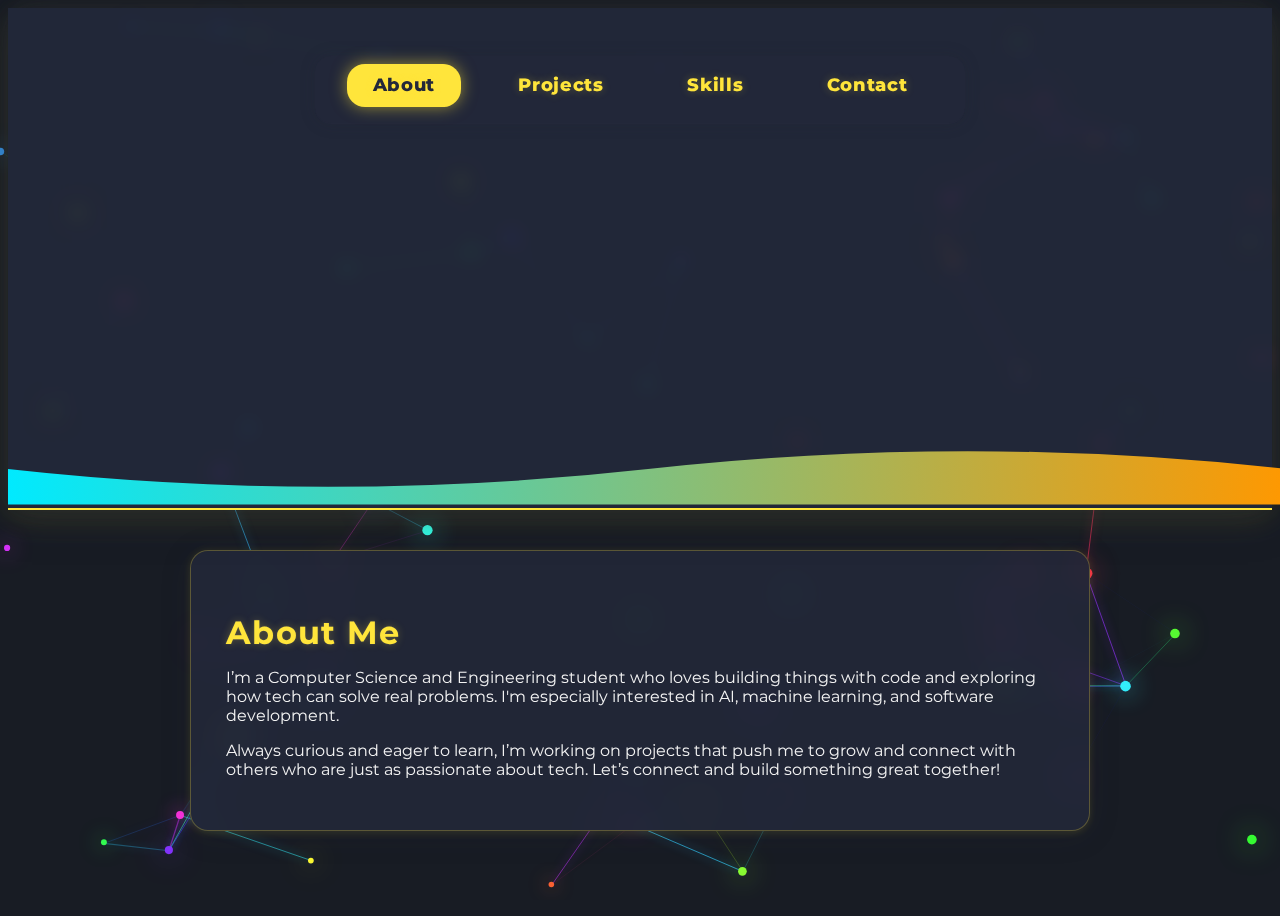
<file: Portfolio/index.html>
<!DOCTYPE html>
<html lang="en">
<head>
    <meta charset="UTF-8">
    <meta name="viewport" content="width=device-width, initial-scale=1.0">
    <title>Rohit's Portfolio</title>
    <link rel="stylesheet" href="styles/main.css">
    <link rel="icon" href="https://cdn.jsdelivr.net/gh/twitter/twemoji@14.0.2/assets/72x72/1f4bb.png" type="image/png">
</head>
<body>
    <canvas id="tech-particles" style="position:fixed;top:0;left:0;width:100vw;height:100vh;z-index:-1;pointer-events:none;"></canvas>
    <header>
        <nav>
            <div class="navbar-tabs">
                <a class="tab-btn active" href="index.html">About</a>
                <a class="tab-btn" href="projects.html">Projects</a>
                <a class="tab-btn" href="skills.html">Skills</a>
                <a class="tab-btn" href="contact.html">Contact</a>
            </div>
        </nav>
        <div class="header-content">
            <div class="profile-pic-container">
                <img src="pfp.jpg" alt="Rohit Selote" class="profile-pic">
                <div class="neon-ring"></div>
            </div>
            <h1>Rohit Selote</h1>
            <span class="h1-underline"></span>
            <p class="typewriter"><span id="typewriter-text"></span></p>
        </div>
        <div class="header-accent">
            <svg viewBox="0 0 1440 80" fill="none" xmlns="http://www.w3.org/2000/svg">
                <path d="M0,40 Q360,80 720,40 T1440,40 V80 H0 Z" fill="url(#waveGradient)"/>
                <defs>
                    <linearGradient id="waveGradient" x1="0" y1="0" x2="1440" y2="80" gradientUnits="userSpaceOnUse">
                        <stop stop-color="#00eaff"/>
                        <stop offset="1" stop-color="#ff9800"/>
                    </linearGradient>
                </defs>
            </svg>
        </div>
    </header>
    <main>
        <section id="about">
            <h2>About Me</h2>
            <p>I’m a Computer Science and Engineering student who loves building things with code and exploring how tech can solve real problems. I'm especially interested in AI, machine learning, and software development.</p>
            <p>Always curious and eager to learn, I’m working on projects that push me to grow and connect with others who are just as passionate about tech. Let’s connect and build something great together!</p>
        </section>
    </main>
    <script src="scripts/particles.js"></script>
    <script src="scripts/main.js"></script>
</body>
</html>
</file>
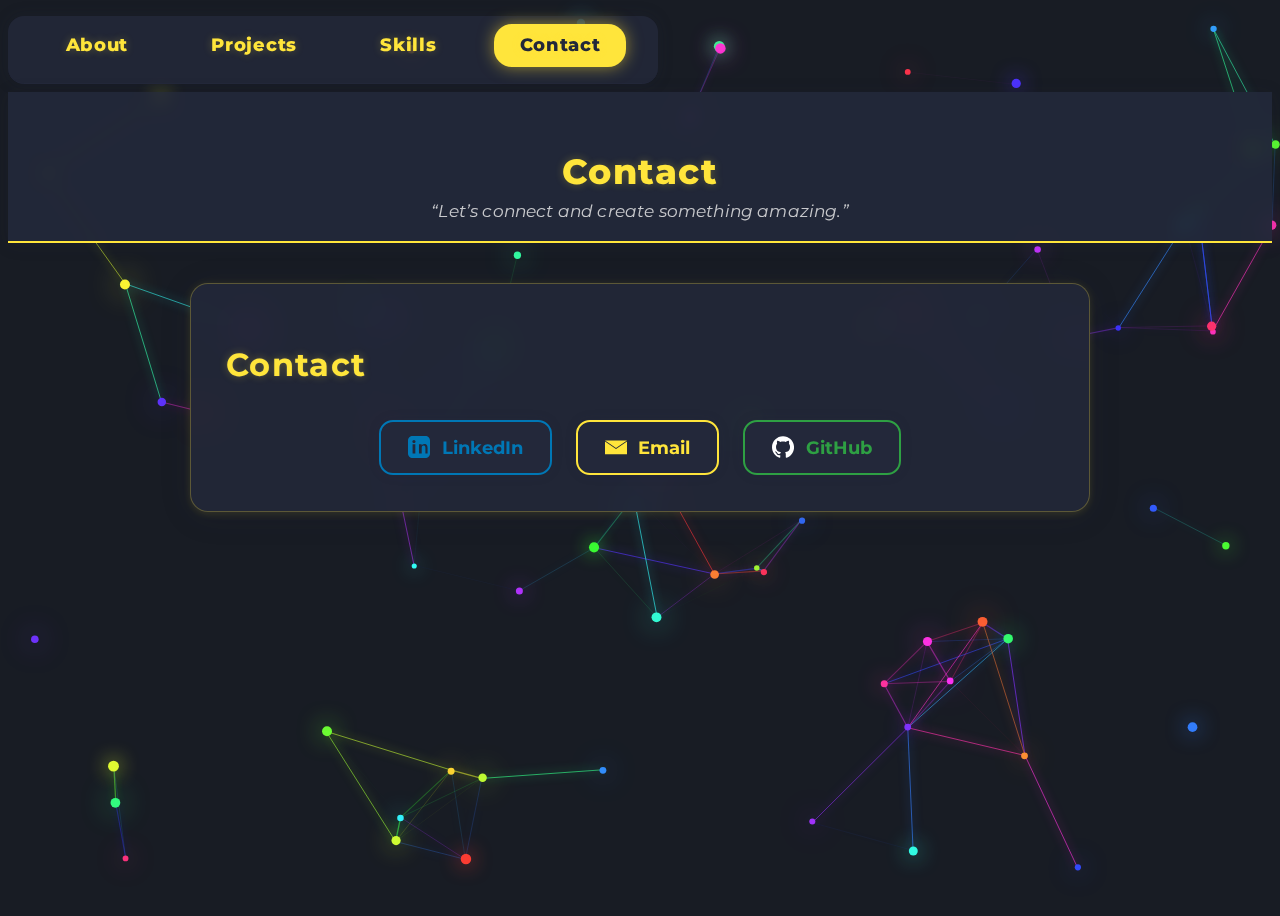
<file: Portfolio/contact.html>
<!DOCTYPE html>
<html lang="en">
<head>
    <meta charset="UTF-8">
    <meta name="viewport" content="width=device-width, initial-scale=1.0">
    <title>Contact | Rohit Selote's Portfolio</title>
    <link rel="stylesheet" href="styles/main.css">
    <link rel="icon" href="https://cdn.jsdelivr.net/gh/twitter/twemoji@14.0.2/assets/72x72/1f4bb.png" type="image/png">
</head>
<body>
    <canvas id="tech-particles" style="position:fixed;top:0;left:0;width:100vw;height:100vh;z-index:-1;pointer-events:none;"></canvas>
    <nav>
        <div class="navbar-tabs">
            <a class="tab-btn" href="index.html">About</a>
            <a class="tab-btn" href="projects.html">Projects</a>
            <a class="tab-btn" href="skills.html">Skills</a>
            <a class="tab-btn active" href="contact.html">Contact</a>
        </div>
    </nav>
    <header class="simple-header">
        <h1>Contact</h1>
        <p class="header-quote">“Let’s connect and create something amazing.”</p>
    </header>
    <main>
        <section id="contact">
            <h2>Contact</h2>
            <div class="contact-options">
                <a href="https://www.linkedin.com/in/rohit-selote/" class="contact-btn linkedin" target="_blank" rel="noopener" aria-label="LinkedIn">
                    <svg width="22" height="22" viewBox="0 0 24 24" fill="none" xmlns="http://www.w3.org/2000/svg"><path d="M19 0h-14c-2.761 0-5 2.239-5 5v14c0 2.761 2.239 5 5 5h14c2.762 0 5-2.239 5-5v-14c0-2.761-2.238-5-5-5zm-11 19h-3v-10h3v10zm-1.5-11.268c-.966 0-1.75-.784-1.75-1.75s.784-1.75 1.75-1.75 1.75.784 1.75 1.75-.784 1.75-1.75 1.75zm15.5 11.268h-3v-5.604c0-1.337-.025-3.063-1.868-3.063-1.868 0-2.154 1.459-2.154 2.967v5.7h-3v-10h2.881v1.367h.041c.401-.761 1.379-1.563 2.841-1.563 3.039 0 3.6 2.001 3.6 4.601v5.595z" fill="#0077b5"/></svg>
                    LinkedIn
                </a>
                <a href="mailto:askrohitselote@gmail.com" class="contact-btn email" aria-label="Email">
                    <svg width="22" height="22" viewBox="0 0 24 24" fill="none" xmlns="http://www.w3.org/2000/svg"><path d="M12 13.065l-11.99-8.065h23.98l-11.99 8.065zm-12-7.065v14h24v-14l-12 8.065-12-8.065z" fill="#ffe53b"/></svg>
                    Email
                </a>
                <a href="https://github.com/rohitselote" class="contact-btn github" target="_blank" rel="noopener" aria-label="GitHub">
                    <svg width="22" height="22" viewBox="0 0 24 24" fill="none" xmlns="http://www.w3.org/2000/svg"><path d="M12 .297c-6.63 0-12 5.373-12 12 0 5.303 3.438 9.8 8.205 11.387.6.113.82-.258.82-.577v-2.234c-3.338.726-4.033-1.416-4.033-1.416-.546-1.387-1.333-1.756-1.333-1.756-1.089-.745.084-.729.084-.729 1.205.084 1.84 1.236 1.84 1.236 1.07 1.834 2.809 1.304 3.495.997.108-.775.418-1.305.762-1.605-2.665-.305-5.466-1.334-5.466-5.931 0-1.311.469-2.381 1.236-3.221-.124-.303-.535-1.523.117-3.176 0 0 1.008-.322 3.301 1.23.957-.266 1.983-.399 3.003-.404 1.02.005 2.047.138 3.006.404 2.291-1.553 3.297-1.23 3.297-1.23.653 1.653.242 2.873.119 3.176.77.84 1.235 1.91 1.235 3.221 0 4.609-2.803 5.624-5.475 5.921.43.372.823 1.102.823 2.222v3.293c0 .322.218.694.825.576 4.765-1.589 8.2-6.085 8.2-11.386 0-6.627-5.373-12-12-12z" fill="#fff"/></svg>
                    GitHub
                </a>
            </div>
        </section>
    </main>
    <script src="scripts/particles.js"></script>
    <script src="scripts/main.js"></script>
</body>
</html>
</file>
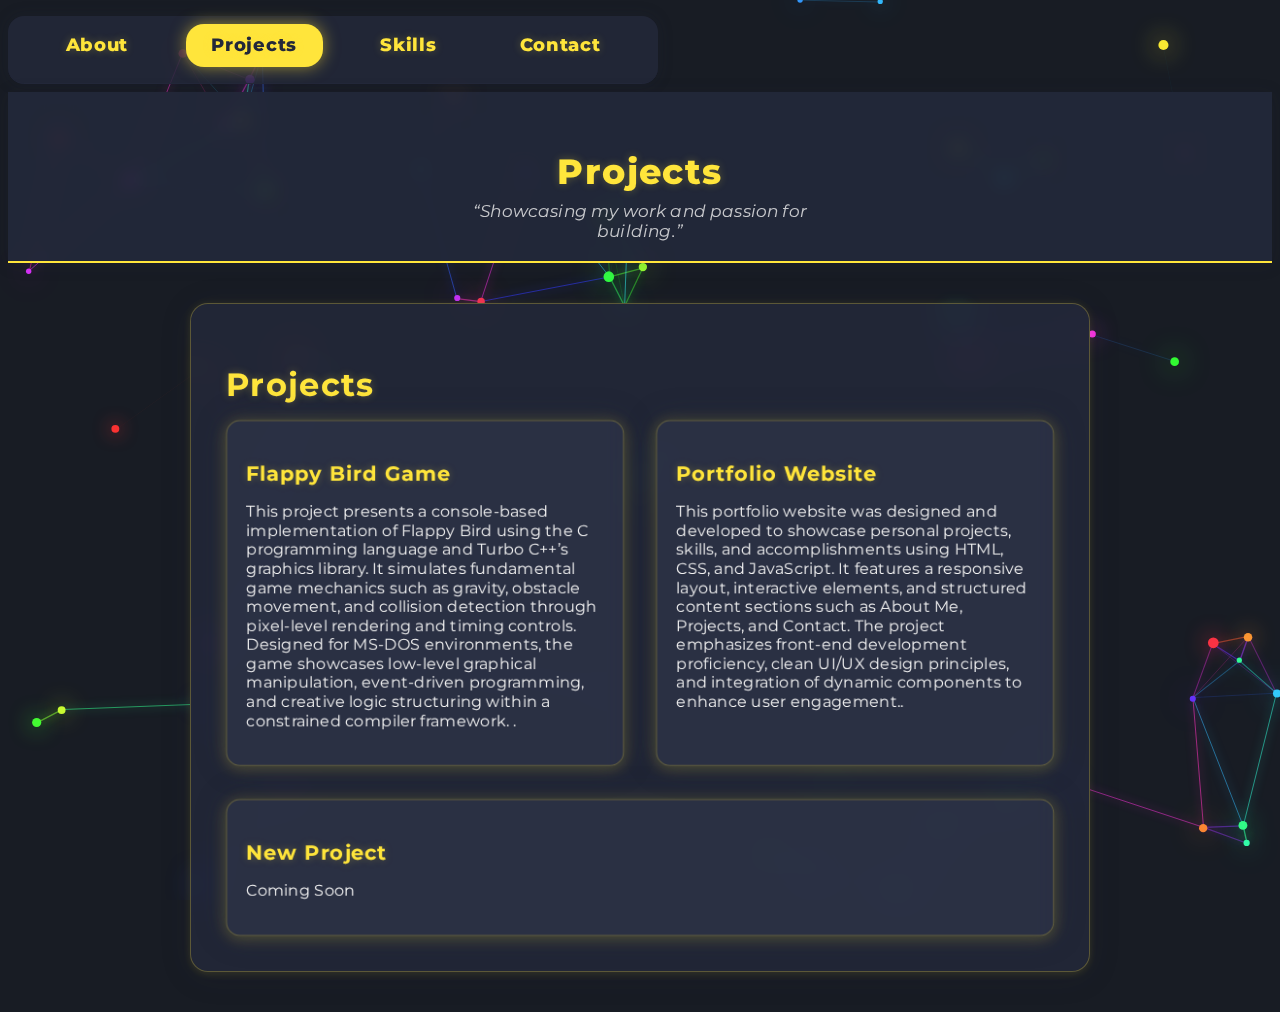
<file: Portfolio/projects.html>
<!DOCTYPE html>
<html lang="en">
<head>
    <meta charset="UTF-8">
    <meta name="viewport" content="width=device-width, initial-scale=1.0">
    <title>Projects | Rohit Selote's Portfolio</title>
    <link rel="stylesheet" href="styles/main.css">
    <link rel="icon" href="https://cdn.jsdelivr.net/gh/twitter/twemoji@14.0.2/assets/72x72/1f4bb.png" type="image/png">
</head>
<body>
    <canvas id="tech-particles" style="position:fixed;top:0;left:0;width:100vw;height:100vh;z-index:-1;pointer-events:none;"></canvas>
    <nav>
        <div class="navbar-tabs">
            <a class="tab-btn" href="index.html">About</a>
            <a class="tab-btn active" href="projects.html">Projects</a>
            <a class="tab-btn" href="skills.html">Skills</a>
            <a class="tab-btn" href="contact.html">Contact</a>
        </div>
    </nav>
    <header class="simple-header">
        <h1>Projects</h1>
        <p class="header-quote">“Showcasing my work and passion for building.”</p>
    </header>
    <main>
        <section id="projects">
            <h2>Projects</h2>
            <div class="project-list">
                <div class="project">
                    <h3>Flappy Bird Game</h3>
                    <p>This project presents a console-based implementation of Flappy Bird using the C programming language and Turbo C++’s graphics library. It simulates fundamental game mechanics such as gravity, obstacle movement, and collision detection through pixel-level rendering and timing controls. Designed for MS-DOS environments, the game showcases low-level graphical manipulation, event-driven programming, and creative logic structuring within a constrained compiler framework.
.</p>
                </div>
                <div class="project">
                    <h3>Portfolio Website</h3>
                    <p>This portfolio website was designed and developed to showcase personal projects, skills, and accomplishments using HTML, CSS, and JavaScript. It features a responsive layout, interactive elements, and structured content sections such as About Me, Projects, and Contact. The project emphasizes front-end development proficiency, clean UI/UX design principles, and integration of dynamic components to enhance user engagement..</p>
                </div>
                <div class="project">
                    <h3>New Project</h3>
                    <p>Coming Soon</p>
                </div>
            </div>
        </section>
    </main>
    <script src="scripts/particles.js"></script>
    <script src="scripts/main.js"></script>
</body>
</html>
</file>
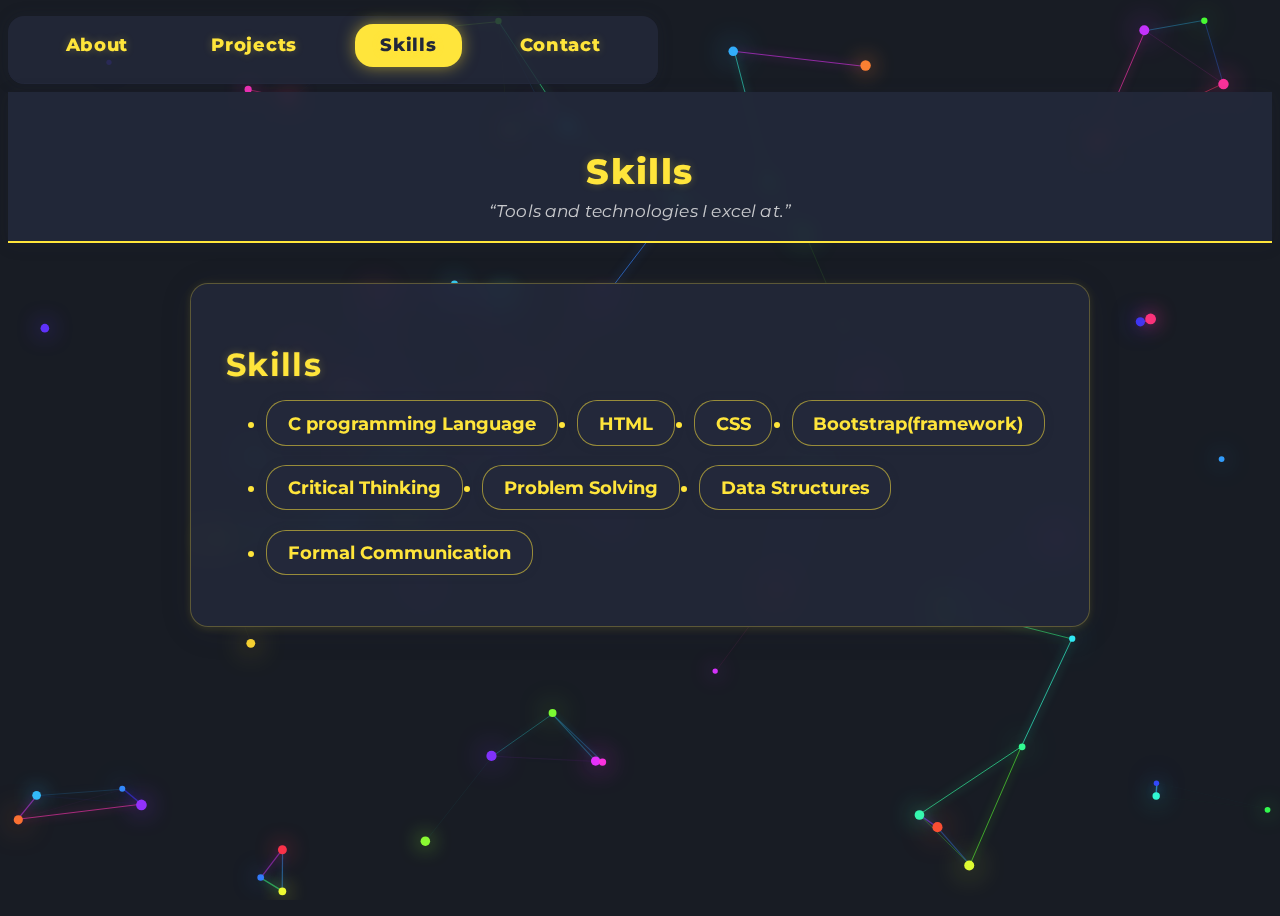
<file: Portfolio/skills.html>
<!DOCTYPE html>
<html lang="en">
<head>
    <meta charset="UTF-8">
    <meta name="viewport" content="width=device-width, initial-scale=1.0">
    <title>Skills | Rohit Selote's Portfolio</title>
    <link rel="stylesheet" href="styles/main.css">
    <link rel="icon" href="https://cdn.jsdelivr.net/gh/twitter/twemoji@14.0.2/assets/72x72/1f4bb.png" type="image/png">
</head>
<body>
    <canvas id="tech-particles" style="position:fixed;top:0;left:0;width:100vw;height:100vh;z-index:-1;pointer-events:none;"></canvas>
    <nav>
        <div class="navbar-tabs">
            <a class="tab-btn" href="index.html">About</a>
            <a class="tab-btn" href="projects.html">Projects</a>
            <a class="tab-btn active" href="skills.html">Skills</a>
            <a class="tab-btn" href="contact.html">Contact</a>
        </div>
    </nav>
    <header class="simple-header">
        <h1>Skills</h1>
        <p class="header-quote">“Tools and technologies I excel at.”</p>
    </header>
    <main>
        <section id="skills">
            <h2>Skills</h2>
            <ul class="skills-list">
                <li>C programming Language</li>
                <li>HTML</li>
                <li>CSS</li>
                <li>Bootstrap(framework)</li>
                <li>Critical Thinking</li>
                <li>Problem Solving</li>
                <li>Data Structures</li>
                <li>Formal Communication</li>
            </ul>
        </section>
    </main>
    <script src="scripts/particles.js"></script>
    <script src="scripts/main.js"></script>
</body>
</html>
</file>
<file: Portfolio/styles/main.css>
@import url('https://fonts.googleapis.com/css2?family=Montserrat:wght@700&family=Fira+Mono:wght@400&display=swap');

body {
    font-family: 'Montserrat', 'Segoe UI', Tahoma, Geneva, Verdana, sans-serif;
    background: #181c24;
    min-height: 100vh;
    color: #f3f3f3;
    position: relative;
    overflow-x: hidden;
    animation: bodyFadeIn 1.2s cubic-bezier(0.4,0,0.2,1);
}

/* Remove aurora/blurred shapes */
.aurora-bg, .aurora-shape { display: none !important; }

@keyframes bodyFadeIn {
    from { opacity: 0; filter: blur(8px); }
    to { opacity: 1; filter: blur(0); }
}

header {
    background: rgba(35, 40, 58, 0.92);
    color: #f3f3f3;
    padding: 2.5rem 0 0.5rem 0;
    text-align: center;
    position: relative;
    box-shadow: 0 0 48px #23283a44, 0 2px 24px #181c2444, 0 8px 32px #ffe53b22, 0 -8px 32px #23283a22;
    border-bottom: 2.5px solid #ffe53b;
    overflow: visible;
    z-index: 2;
    animation: headerGlow 2.5s infinite alternate;
    backdrop-filter: blur(8px) saturate(1.2);
}

@keyframes headerGlow {
    0% { box-shadow: 0 0 48px #23283a44, 0 2px 24px #181c2444; border-bottom-color: #ffe53b; }
    100% { box-shadow: 0 0 64px #ffe53b44, 0 2px 32px #ffe53b44; border-bottom-color: #ffe53b; }
}

.header-content {
    display: flex;
    flex-direction: column;
    align-items: center;
    gap: 1.2rem;
    margin-top: 1.2rem;
    margin-bottom: 1.2rem;
    animation: headerContentFadeIn 1.2s cubic-bezier(0.4,0,0.2,1);
    opacity: 0;
    transform: translateY(-32px);
    animation-fill-mode: forwards;
    animation-delay: 0.2s;
}
@keyframes headerContentFadeIn {
    from { opacity: 0; transform: translateY(-32px); }
    to { opacity: 1; transform: translateY(0); }
}

.profile-pic-container {
    position: relative;
    width: 120px;
    height: 120px;
    margin-bottom: 0.5rem;
}
.profile-pic-container::before {
    content: '';
    position: absolute;
    top: 50%; left: 50%;
    width: 160px; height: 160px;
    transform: translate(-50%, -50%);
    border-radius: 50%;
    background: radial-gradient(circle, #ffe53b44 0%, #23283a00 80%);
    z-index: 0;
    filter: blur(8px);
}

.profile-pic {
    width: 100%;
    height: 100%;
    border-radius: 50%;
    border: 4px solid #23283a;
    box-shadow: 0 0 32px #23283a88, 0 0 8px #ffe53b88;
    position: relative;
    z-index: 2;
    background: #23283a;
    object-fit: cover;
}

.neon-ring {
    position: absolute;
    top: -10px; left: -10px;
    width: 140px; height: 140px;
    border-radius: 50%;
    border: 3px solid #ffe53b;
    background: none;
    box-shadow: 0 0 24px #ffe53b88;
    filter: blur(1.5px) brightness(1.1);
    z-index: 1;
    animation: neonSpin 4s linear infinite;
}

@keyframes neonSpin {
    0% { transform: rotate(0deg); }
    100% { transform: rotate(360deg); }
}

.typewriter {
    font-size: 1.3rem;
    color: #ffe53b;
    min-height: 1.5em;
    letter-spacing: 0.04em;
    font-family: 'Fira Mono', 'Consolas', monospace;
    text-shadow: 0 0 8px #ffe53b88, 0 0 2px #fff2;
    margin-top: 0.2rem;
    margin-bottom: 0.5rem;
}

.header-accent {
    width: 100%;
    position: absolute;
    left: 0; right: 0; bottom: -1px;
    z-index: 0;
    pointer-events: none;
}

.header-accent svg {
    width: 100vw;
    height: 80px;
    display: block;
}

nav {
    margin-bottom: 0.5rem;
    border-bottom: 1.5px solid #23283a;
    padding-bottom: 0.5rem;
    background: rgba(35, 40, 58, 0.85);
    border-radius: 16px;
    box-shadow: 0 0 16px #23283a33;
    display: inline-block;
    padding-left: 2rem;
    padding-right: 2rem;
    margin-top: 0.5rem;
}
nav ul {
    list-style: none;
    display: flex;
    justify-content: center;
    gap: 2.5rem;
    margin-bottom: 0.2rem;
}
nav a {
    color: #ffe53b;
    text-decoration: none;
    font-weight: 800;
    font-size: 1.1rem;
    letter-spacing: 0.04em;
    transition: color 0.4s, text-shadow 0.4s;
    text-shadow: 0 0 8px #ffe53b44;
    position: relative;
}
nav a::after {
    content: '';
    display: block;
    margin: 0 auto;
    width: 0;
    height: 2.5px;
    background: #ffe53b;
    border-radius: 2px;
    transition: width 0.3s cubic-bezier(0.4,0,0.2,1);
}
nav a:hover::after {
    width: 80%;
}
nav a:hover {
    color: #fffbe6;
    text-shadow: 0 0 16px #ffe53b, 0 0 2px #fff;
}

h1 {
    font-size: 2.7rem;
    margin-bottom: 0.5rem;
    font-family: 'Montserrat', 'Segoe UI', sans-serif;
    letter-spacing: 0.06em;
    color: #fffbe6;
    text-shadow: 0 0 16px #23283a44, 0 0 2px #fff2;
    position: relative;
}
.h1-underline {
    display: block;
    margin: 0.5rem auto 0 auto;
    width: 64px;
    height: 4px;
    border-radius: 2px;
    background: linear-gradient(90deg, #ffe53b 0%, #fffbe6 100%);
    box-shadow: 0 0 12px #ffe53b88;
    animation: underlineGlow 2.5s infinite alternate;
}
@keyframes underlineGlow {
    0% { box-shadow: 0 0 12px #ffe53b88; }
    100% { box-shadow: 0 0 24px #ffe53bcc; }
}

h2 {
    color: #ffe53b;
    margin-bottom: 1rem;
    font-size: 2rem;
    font-family: 'Montserrat', 'Segoe UI', sans-serif;
    letter-spacing: 0.04em;
    text-shadow: 0 0 8px #ffe53b44, 0 0 2px #fff2;
}
h3 {
    color: #ffe53b;
    font-size: 1.3rem;
    margin-bottom: 0.5rem;
    font-family: 'Montserrat', 'Segoe UI', sans-serif;
    letter-spacing: 0.03em;
    text-shadow: 0 0 8px #ffe53b44;
}

main {
    max-width: 900px;
    margin: 2.5rem auto;
    padding: 0 1.5rem;
}

section {
    margin-bottom: 2.5rem;
    background: rgba(35, 40, 58, 0.85);
    padding: 2.2rem;
    border-radius: 18px;
    box-shadow: 0 4px 32px #23283a22, 0 1.5px 8px #ffe53b22;
    backdrop-filter: blur(16px) saturate(1.2);
    border: 1.5px solid #ffe53b44;
    opacity: 0;
    transform: translateY(40px) scale(0.98);
    transition: opacity 0.8s cubic-bezier(0.4,0,0.2,1), transform 0.8s cubic-bezier(0.4,0,0.2,1);
}
section.visible {
    opacity: 1;
    transform: translateY(0) scale(1);
}

.project-list {
    display: flex;
    flex-wrap: wrap;
    gap: 2rem;
}
.project {
    flex: 1 1 250px;
    background: rgba(255,255,255,0.04);
    padding: 1.2rem;
    border-radius: 14px;
    box-shadow: 0 0 32px #23283a44, 0 2px 16px #ffe53b44;
    backdrop-filter: blur(8px) saturate(1.2);
    border: 1.5px solid #ffe53b44;
    transition: box-shadow 0.4s, transform 0.7s cubic-bezier(0.4,0,0.2,1);
    will-change: transform, box-shadow;
    animation: floatCard 3.5s ease-in-out infinite alternate;
    position: relative;
    overflow: hidden;
}
.project:hover {
    box-shadow: 0 0 64px #ffe53bcc, 0 2px 32px #23283a88;
    transform: scale(1.06) rotate(-1deg);
    border-color: #ffe53b;
}
@keyframes floatCard {
    0% { transform: translateY(0) scale(1); }
    100% { transform: translateY(-18px) scale(1.03); }
}

.skills-list {
    display: flex;
    flex-wrap: wrap;
    gap: 1.2rem;
}
.skills-list li {
    background: #23283a;
    color: #ffe53b;
    padding: 0.7rem 1.3rem;
    border-radius: 20px;
    font-weight: 700;
    font-family: 'Montserrat', 'Segoe UI', sans-serif;
    font-size: 1.1rem;
    box-shadow: 0 0 8px #23283a44;
    border: 1.5px solid #ffe53b88;
    transition: box-shadow 0.4s, background 0.5s, color 0.5s;
}
.skills-list li:hover {
    box-shadow: 0 0 24px #ffe53bcc, 0 0 8px #23283a88;
    background: #ffe53b;
    color: #23283a;
    border-color: #ffe53b;
}

#contact-form {
    display: flex;
    flex-direction: column;
    gap: 1.2rem;
    background: rgba(255,255,255,0.04);
    padding: 1.5rem;
    border-radius: 14px;
    box-shadow: 0 0 32px #23283a44, 0 2px 16px #ffe53b44;
    backdrop-filter: blur(8px) saturate(1.2);
    border: 1.5px solid #ffe53b44;
}
#contact-form input,
#contact-form textarea {
    background: #23283a;
    color: #ffe53b;
    border: 1.5px solid #ffe53b44;
    padding: 0.9rem;
    border-radius: 7px;
    font-size: 1.1rem;
    font-family: 'Fira Mono', 'Consolas', monospace;
    box-shadow: 0 0 8px #23283a33;
    transition: border 0.3s, box-shadow 0.3s;
}
#contact-form input:focus,
#contact-form textarea:focus {
    border: 1.5px solid #ffe53b;
    box-shadow: 0 0 16px #ffe53b88;
    outline: none;
}
#contact-form button {
    background: #ffe53b;
    color: #23283a;
    border: none;
    padding: 0.9rem;
    border-radius: 7px;
    font-size: 1.1rem;
    font-family: 'Montserrat', 'Segoe UI', sans-serif;
    font-weight: 700;
    cursor: pointer;
    box-shadow: 0 0 16px #ffe53b88;
    transition: color 0.4s, background 0.4s, box-shadow 0.4s;
    border: 1.5px solid #ffe53b88;
}
#contact-form button:hover {
    background: #23283a;
    color: #ffe53b;
    box-shadow: 0 0 32px #23283acc;
    border-color: #ffe53b;
}

footer {
    text-align: center;
    padding: 1.5rem 0;
    background: rgba(35, 40, 58, 0.92);
    color: #ffe53b;
    margin-top: 2.5rem;
    font-family: 'Montserrat', 'Segoe UI', sans-serif;
    font-size: 1.1rem;
    border-top: 2px solid #ffe53b;
    box-shadow: 0 0 32px #23283a33;
    backdrop-filter: blur(8px) saturate(1.2);
}

::-webkit-scrollbar {
    width: 8px;
    background: #23283a;
}
::-webkit-scrollbar-thumb {
    background: #ffe53b88;
    border-radius: 8px;
}

.custom-cursor {
    position: fixed;
    top: 0; left: 0;
    width: 28px; height: 28px;
    border-radius: 50%;
    background: rgba(255, 229, 59, 0.85);
    box-shadow: 0 0 16px #ffe53b88, 0 0 2px #fffbe6;
    pointer-events: none;
    z-index: 9999;
    transform: translate(-50%, -50%) scale(1);
    transition: transform 0.15s cubic-bezier(0.4,0,0.2,1), opacity 0.2s;
    opacity: 0.85;
    mix-blend-mode: lighten;
}
.custom-cursor.active {
    transform: translate(-50%, -50%) scale(0.7);
    opacity: 0.5;
}

.navbar-tabs {
    display: flex;
    justify-content: center;
    gap: 2rem;
    margin-bottom: 0.5rem;
    margin-top: 0.5rem;
}
.tab-btn {
    background: none;
    border: none;
    color: #ffe53b;
    font-family: 'Montserrat', 'Segoe UI', sans-serif;
    font-weight: 800;
    font-size: 1.1rem;
    letter-spacing: 0.04em;
    padding: 0.6rem 1.6rem;
    border-radius: 18px;
    cursor: pointer;
    transition: background 0.3s, color 0.3s, box-shadow 0.3s;
    box-shadow: 0 0 0 #ffe53b00;
    outline: none;
    position: relative;
}
.tab-btn.active, .tab-btn:focus {
    background: #ffe53b;
    color: #23283a;
    box-shadow: 0 0 16px #ffe53b88;
}
.tab-btn:hover:not(.active) {
    background: #23283a;
    color: #ffe53b;
    box-shadow: 0 0 8px #ffe53b44;
}
@media (max-width: 700px) {
    .header-content {
        margin-top: 0.5rem;
        margin-bottom: 0.5rem;
    }
    .profile-pic-container {
        width: 80px; height: 80px;
    }
    .neon-ring {
        width: 100px; height: 100px;
        top: -7px; left: -7px;
    }
    .header-accent svg {
        height: 40px;
    }
    main {
        padding: 0 0.5rem;
    }
    section {
        padding: 1rem;
    }
    .project-list {
        flex-direction: column;
    }
    .navbar-tabs {
        gap: 0.5rem;
    }
    .tab-btn {
        font-size: 1rem;
        padding: 0.5rem 0.8rem;
    }
}

.simple-header {
    background: rgba(35, 40, 58, 0.92);
    color: #ffe53b;
    text-align: center;
    padding: 2.2rem 0 1.2rem 0;
    border-bottom: 2px solid #ffe53b;
    box-shadow: 0 2px 16px #23283a22;
    margin-bottom: 2.5rem;
}
.simple-header h1 {
    font-size: 2.2rem;
    margin-bottom: 0.5rem;
    font-family: 'Montserrat', 'Segoe UI', sans-serif;
    font-weight: 800;
    letter-spacing: 0.04em;
    color: #ffe53b;
    text-shadow: 0 0 8px #ffe53b44;
}
.header-quote {
    font-size: 1.05rem;
    color: #f3f3f3;
    font-style: italic;
    opacity: 0.8;
    margin: 0 auto;
    max-width: 420px;
    letter-spacing: 0.01em;
}

.contact-options {
    display: flex;
    flex-wrap: wrap;
    gap: 1.5rem;
    justify-content: center;
    margin-top: 2.2rem;
}
.contact-btn {
    display: flex;
    align-items: center;
    gap: 0.7rem;
    font-size: 1.15rem;
    font-family: 'Montserrat', 'Segoe UI', sans-serif;
    font-weight: 700;
    padding: 0.9rem 1.7rem;
    border-radius: 14px;
    background: #23283a;
    color: #ffe53b;
    border: 2px solid #ffe53b;
    box-shadow: 0 0 12px #23283a22;
    text-decoration: none;
    transition: background 0.3s, color 0.3s, box-shadow 0.3s, border 0.3s;
    outline: none;
}
.contact-btn svg {
    display: inline-block;
    vertical-align: middle;
}
.contact-btn.linkedin {
    border-color: #0077b5;
    color: #0077b5;
}
.contact-btn.linkedin:hover, .contact-btn.linkedin:focus {
    background: #0077b5;
    color: #fff;
    box-shadow: 0 0 24px #0077b588;
}
.contact-btn.email {
    border-color: #ffe53b;
    color: #ffe53b;
}
.contact-btn.email:hover, .contact-btn.email:focus {
    background: #ffe53b;
    color: #23283a;
    box-shadow: 0 0 24px #ffe53b88;
}
.contact-btn.github {
    border-color: #2ea043;
    color: #2ea043;
}
.contact-btn.github:hover, .contact-btn.github:focus {
    background: #2ea043;
    color: #fff;
    box-shadow: 0 0 24px #2ea04388;
}
@media (max-width: 700px) {
    .contact-options {
        flex-direction: column;
        gap: 1rem;
        margin-top: 1.2rem;
    }
    .contact-btn {
        width: 100%;
        justify-content: center;
        font-size: 1rem;
        padding: 0.8rem 0.5rem;
    }
}
</file>
